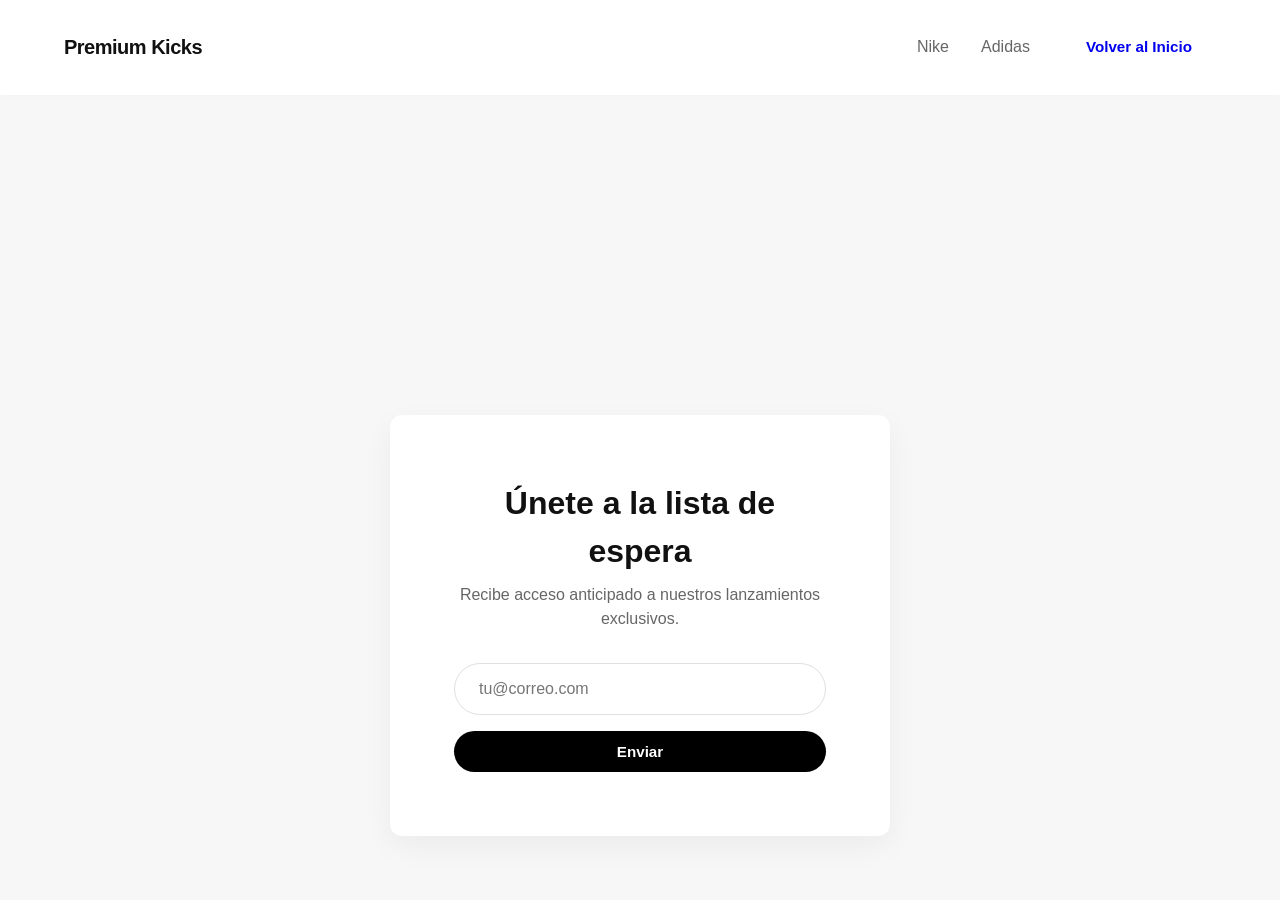
<file: contacto.html>
<!DOCTYPE html>
<html lang="es">
<head>
    <meta charset="UTF-8">
    <meta name="viewport" content="width=device-width, initial-scale=1.0">
    <title>Contacto | Premium Kicks</title>
    <link rel="stylesheet" href="styles.css">
</head>
<body class="page page--centered">
    
    <header class="header">
        <nav class="navbar">
            <div class="navbar__brand">Premium Kicks</div>
            <div class="navbar__menu">
                <a href="index.html#nike" class="navbar__link">Nike</a>
                <a href="index.html#adidas" class="navbar__link">Adidas</a>
                <a href="index.html" class="btn btn--outline">Volver al Inicio</a>
            </div>
        </nav>
    </header>

    <main class="main-content main-content--contact">
        <section class="lead-capture">
            <h1 class="lead-capture__title">Únete a la lista de espera</h1>
            <p class="lead-capture__subtitle">Recibe acceso anticipado a nuestros lanzamientos exclusivos.</p>
            
            <form class="form" action="https://formspree.io/f/TU_ID_AQUI" method="POST">
                <div class="form__group">
                    <input type="email" name="email" class="form__input" placeholder="tu@correo.com" required>
                </div>
                <button type="submit" class="btn btn--primary btn--full">Enviar</button>
            </form>
        </section>
    </main>

    <script>
        window.chatbaseConfig = { chatbotId: "TU_ID_DE_CHATBASE" };
    </script>
    <script src="https://www.chatbase.co/embed.min.js" chatbotId="TU_ID_DE_CHATBASE" defer></script>
</body>
</html>
</file>
<file: styles.css>
/* =========================================
   VARIABLES GLOBALES (Swiss Design Palette)
   ========================================= */
:root {
    --color-bg: #f7f7f8;
    --color-surface: #ffffff;
    --color-text-main: #111111;
    --color-text-muted: #666666;
    --color-accent: #000000;
    --radius-soft: 12px;
    --radius-pill: 50px;
    --transition-smooth: all 0.3s ease;
    --shadow-premium: 0 10px 30px rgba(0, 0, 0, 0.05);
}

/* =========================================
   RESET
   ========================================= */
* { margin: 0; padding: 0; box-sizing: border-box; }

body {
    font-family: 'Helvetica Neue', Helvetica, Arial, sans-serif;
    background-color: var(--color-bg);
    color: var(--color-text-main);
    line-height: 1.5;
    -webkit-font-smoothing: antialiased;
}

/* =========================================
   BLOQUES & ELEMENTOS (BEM)
   ========================================= */
.page { min-height: 100vh; display: flex; flex-direction: column; }
.page--centered { justify-content: space-between; }

/* --- HEADER & NAVBAR --- */
.header {
    background-color: var(--color-surface);
    padding: 1.5rem 5%;
    position: sticky;
    top: 0;
    z-index: 100;
    box-shadow: 0 2px 10px rgba(0,0,0,0.02);
}

.navbar {
    display: flex;
    justify-content: space-between;
    align-items: center;
    max-width: 1200px;
    margin: 0 auto;
}

.navbar__brand {
    font-weight: 700;
    font-size: 1.25rem;
    letter-spacing: -0.5px;
}

.navbar__menu {
    display: flex;
    align-items: center;
    gap: 2rem;
}

.navbar__link {
    text-decoration: none;
    color: var(--color-text-muted);
    font-weight: 500;
    transition: var(--transition-smooth);
}

.navbar__link:hover { color: var(--color-accent); }

/* --- BOTONES --- */
.btn {
    padding: 0.75rem 1.5rem;
    border-radius: var(--radius-pill);
    text-decoration: none;
    font-weight: 600;
    cursor: pointer;
    transition: var(--transition-smooth);
    border: none;
    font-size: 0.95rem;
}

.btn--primary {
    background-color: var(--color-accent);
    color: var(--color-surface);
}

.btn--primary:hover { transform: translateY(-2px); box-shadow: var(--shadow-premium); }
.btn--full { width: 100%; margin-top: 1rem; }

/* --- CATÁLOGOS --- */
.main-content { padding: 4rem 5%; max-width: 1200px; margin: 0 auto; width: 100%; }

.catalog { margin-bottom: 5rem; }

.catalog__title {
    font-size: 2rem;
    font-weight: 700;
    margin-bottom: 2rem;
    letter-spacing: -1px;
}

.catalog__grid {
    display: grid;
    grid-template-columns: repeat(auto-fill, minmax(280px, 1fr));
    gap: 2rem;
}

/* --- TARJETAS DE PRODUCTO (CARDS) --- */
.card {
    position: relative;
    border-radius: var(--radius-soft);
    overflow: hidden;
    aspect-ratio: 4/5;
    background-color: var(--color-surface);
    box-shadow: var(--shadow-premium);
    transition: var(--transition-smooth);
}

.card:hover { transform: translateY(-5px); }

/* Solución sin estilos en línea para la imagen de fondo */
.card__img {
    width: 100%;
    height: 100%;
    object-fit: cover;
    position: absolute;
    top: 0;
    left: 0;
    z-index: 1;
}

.card__overlay {
    position: absolute;
    bottom: 0;
    left: 0;
    width: 100%;
    padding: 2rem 1.5rem 1.5rem;
    background: linear-gradient(to top, rgba(0,0,0,0.8) 0%, rgba(0,0,0,0) 100%);
    z-index: 2;
    display: flex;
    flex-direction: column;
    justify-content: flex-end;
}

.card__title {
    color: #ffffff;
    font-size: 1.25rem;
    font-weight: 600;
}

/* --- FORMULARIO DE CAPTURA --- */
.lead-capture {
    background-color: var(--color-surface);
    padding: 4rem;
    border-radius: var(--radius-soft);
    box-shadow: var(--shadow-premium);
    max-width: 500px;
    margin: 0 auto;
    text-align: center;
}

.lead-capture__title { font-size: 2rem; margin-bottom: 0.5rem; }
.lead-capture__subtitle { color: var(--color-text-muted); margin-bottom: 2rem; }

.form__input {
    width: 100%;
    padding: 1rem 1.5rem;
    border: 1px solid #e0e0e0;
    border-radius: var(--radius-pill);
    font-size: 1rem;
    outline: none;
    transition: var(--transition-smooth);
}

.form__input:focus { border-color: var(--color-accent); }
</file>
